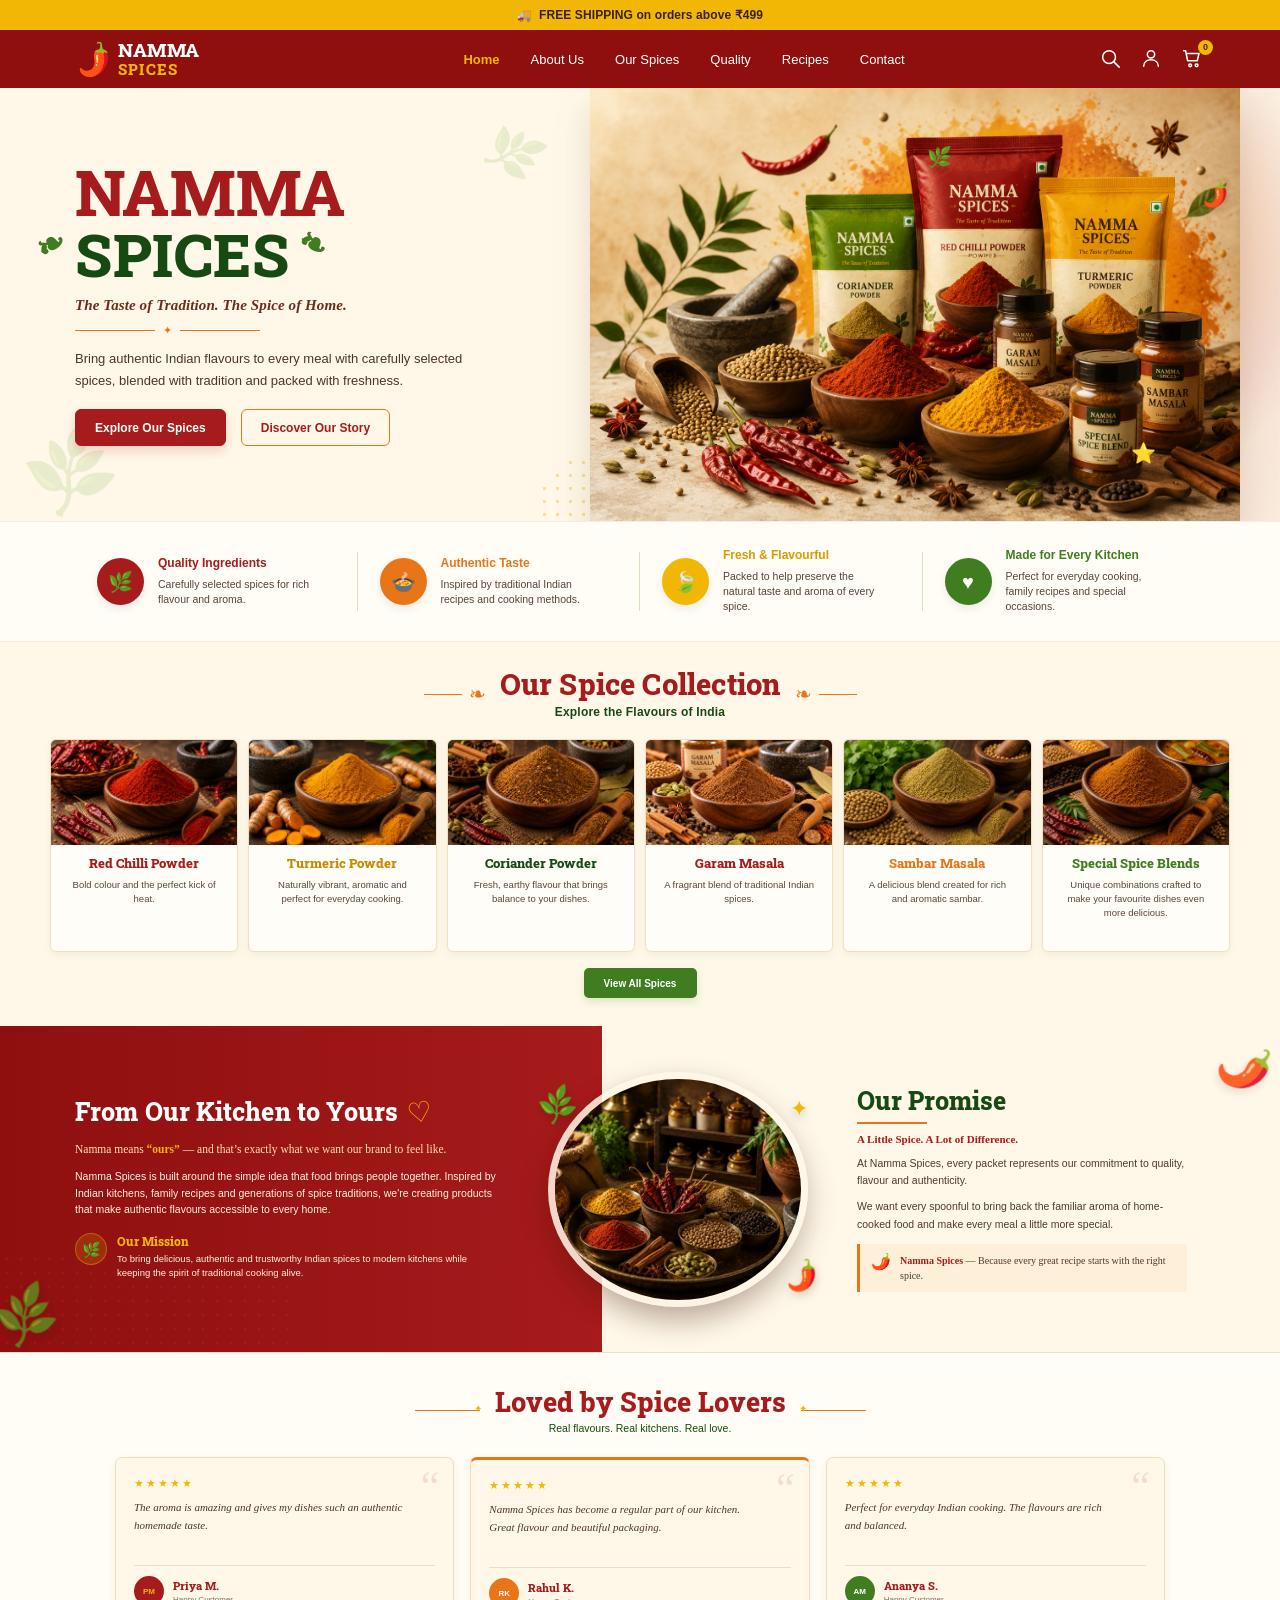
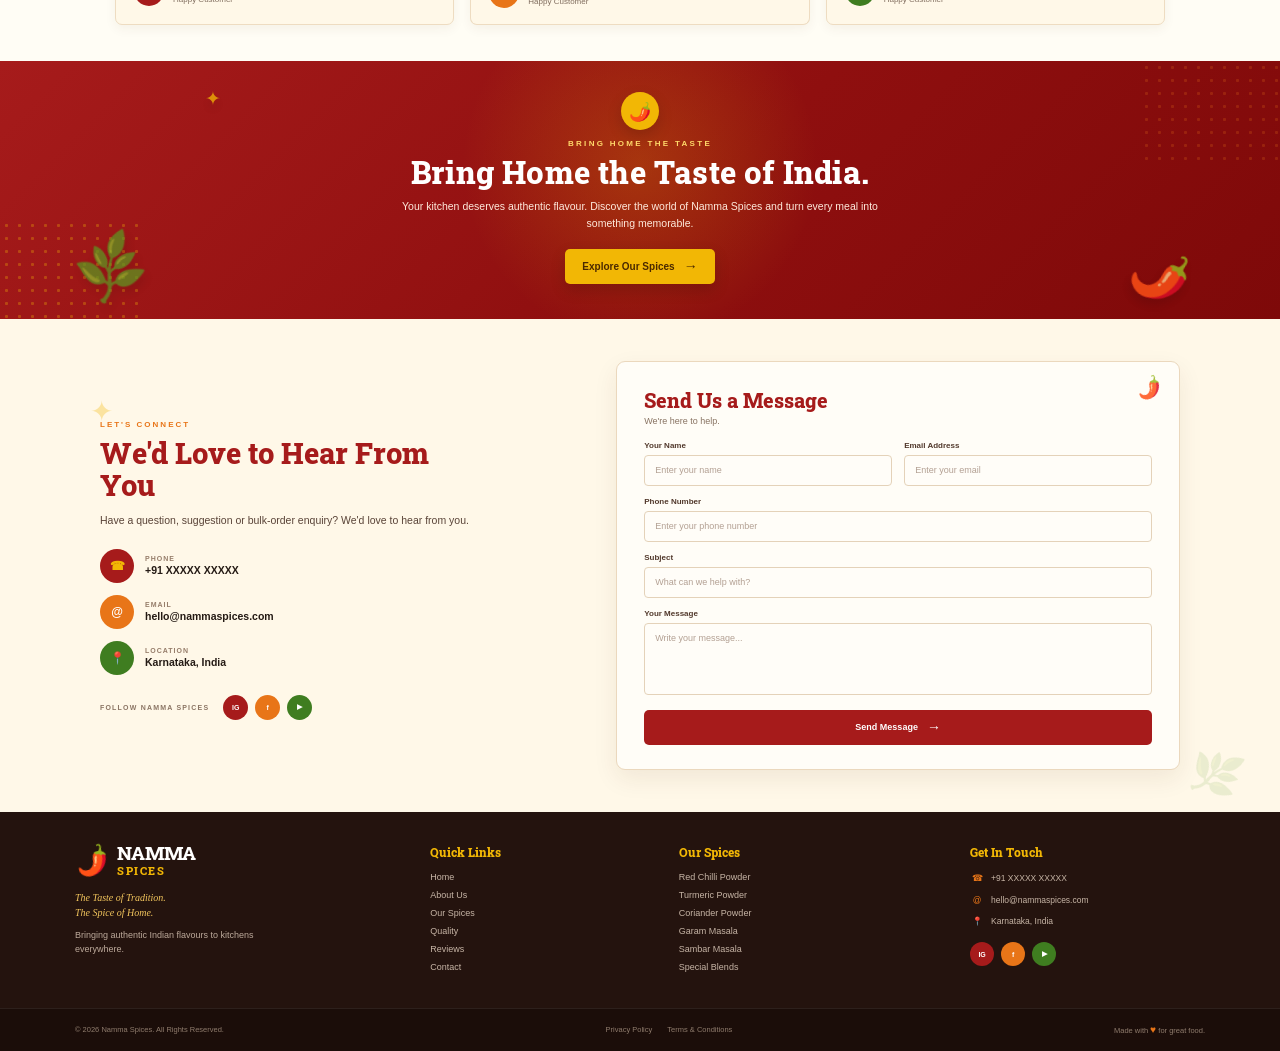
<file: index.html>
<!DOCTYPE html>
<html lang="en">
<head>
    <meta charset="UTF-8">
    <meta name="viewport" content="width=device-width, initial-scale=1.0">

    <title>Namma Spices | The Taste of Tradition</title>

    <link rel="stylesheet" href="style.css">

    <!-- Google Fonts -->
    <link rel="preconnect" href="https://fonts.googleapis.com">
    <link rel="preconnect" href="https://fonts.gstatic.com" crossorigin>

    <link href="https://fonts.googleapis.com/css2?family=Lora:wght@400;500;600;700&family=Roboto+Slab:wght@400;500;600;700;800&display=swap" rel="stylesheet">
</head>

<body>

    <!-- ==============================
         PART 1 : TOP ANNOUNCEMENT BAR
    =============================== -->

    <div class="announcement-bar">
        <span class="truck-icon">🚚</span>
        <span>FREE SHIPPING on orders above ₹499</span>
    </div>


    <!-- ==============================
         PART 1 : NAVIGATION
    =============================== -->

    <header class="navbar">

        <div class="nav-container">

            <!-- Logo -->
            <a href="#" class="brand-logo">

                <div class="logo-spice">🌶️</div>

                <div class="logo-text">
                    <span>NAMMA</span>
                    <span class="spices-word">SPICES</span>
                </div>

            </a>


            <!-- Navigation Links -->
            <nav class="navigation">

                <a href="#" class="active">Home</a>
                <a href="#about">About Us</a>
                <a href="#spices">Our Spices</a>
                <a href="#quality">Quality</a>
                <a href="#recipes">Recipes</a>
                <a href="#contact">Contact</a>

            </nav>


            <!-- Navigation Icons -->
            <div class="nav-icons">

                <button aria-label="Search" class="icon-button">
                    <svg viewBox="0 0 24 24">
                        <circle cx="11" cy="11" r="7"></circle>
                        <line x1="16.5" y1="16.5" x2="22" y2="22"></line>
                    </svg>
                </button>

                <button aria-label="Account" class="icon-button">
                    <svg viewBox="0 0 24 24">
                        <circle cx="12" cy="8" r="4"></circle>
                        <path d="M4 21c0-4.5 3.5-7 8-7s8 2.5 8 7"></path>
                    </svg>
                </button>

                <button aria-label="Cart" class="icon-button cart-button">

                    <svg viewBox="0 0 24 24">
                        <path d="M3 4h2l2.2 11h10.5l2-8H7"></path>
                        <circle cx="10" cy="20" r="1.5"></circle>
                        <circle cx="17" cy="20" r="1.5"></circle>
                    </svg>

                    <span class="cart-count">0</span>

                </button>

            </div>

        </div>

    </header>


    <!-- ==============================
         PART 1 : HERO SECTION
    =============================== -->

    <main>

        <section class="hero">

            <!-- Decorative background elements -->
            <div class="hero-spice-dots"></div>
            <div class="hero-leaf leaf-one">🌿</div>
            <div class="hero-leaf leaf-two">🌿</div>


            <!-- LEFT SIDE -->
            <div class="hero-content">

                <div class="hero-brand-title">

                    <h1>NAMMA</h1>

                    <div class="spices-title">
                        <span>SPICES</span>

                        <span class="title-leaf left-leaf">❧</span>
                        <span class="title-leaf right-leaf">❧</span>
                    </div>

                </div>


                <p class="hero-tagline">
                    The Taste of Tradition. The Spice of Home.
                </p>


                <div class="hero-divider">
                    <span></span>
                    <i>✦</i>
                    <span></span>
                </div>


                <p class="hero-description">
                    Bring authentic Indian flavours to every meal with
                    carefully selected spices, blended with tradition
                    and packed with freshness.
                </p>


                <div class="hero-buttons">

                    <a href="#spices" class="btn btn-primary">
                        Explore Our Spices
                    </a>

                    <a href="#about" class="btn btn-secondary">
                        Discover Our Story
                    </a>

                </div>

            </div>


            <!-- RIGHT SIDE : PRODUCT IMAGE -->
            <div class="hero-image-wrapper">

                <div class="orange-splash"></div>

                <div class="hero-image">

                    <img
                        src="hero-spices.jpg"
                        alt="Namma Spices collection"
                    >

                </div>

                <!-- Decorative spices -->
                <div class="floating-spice spice-one">🌶️</div>
                <div class="floating-spice spice-two">⭐</div>
                <div class="floating-spice spice-three">🌿</div>

            </div>

        </section>
<!-- =========================================
     PART 2 : FEATURES
========================================= -->

<section class="features-section" id="quality">

    <div class="features-container">

        <!-- Feature 1 -->
        <div class="feature-item">

            <div class="feature-icon red-icon">
                🌿
            </div>

            <div class="feature-content">
                <h3>Quality Ingredients</h3>

                <p>
                    Carefully selected spices
                    for rich flavour and aroma.
                </p>
            </div>

        </div>


        <!-- Feature 2 -->
        <div class="feature-item">

            <div class="feature-icon orange-icon">
                🍲
            </div>

            <div class="feature-content">
                <h3>Authentic Taste</h3>

                <p>
                    Inspired by traditional
                    Indian recipes and
                    cooking methods.
                </p>
            </div>

        </div>


        <!-- Feature 3 -->
        <div class="feature-item">

            <div class="feature-icon yellow-icon">
                🍃
            </div>

            <div class="feature-content">
                <h3>Fresh &amp; Flavourful</h3>

                <p>
                    Packed to help preserve
                    the natural taste and
                    aroma of every spice.
                </p>
            </div>

        </div>


        <!-- Feature 4 -->
        <div class="feature-item">

            <div class="feature-icon green-icon">
                ♥
            </div>

            <div class="feature-content">
                <h3>Made for Every Kitchen</h3>

                <p>
                    Perfect for everyday cooking,
                    family recipes and special
                    occasions.
                </p>
            </div>

        </div>

    </div>

</section>


<!-- =========================================
     PART 2 : SPICE COLLECTION
========================================= -->

<section class="spice-collection" id="spices">

    <div class="collection-container">

        <!-- Section Heading -->

        <div class="collection-heading">

            <div class="heading-decoration">
                <span></span>
                <i>❧</i>
            </div>

            <div>
                <h2>Our Spice Collection</h2>

                <p>
                    Explore the Flavours of India
                </p>
            </div>

            <div class="heading-decoration right-decoration">
                <i>❧</i>
                <span></span>
            </div>

        </div>


        <!-- Product Grid -->

        <div class="spice-grid">


            <!-- Product 1 -->

            <article class="spice-card">

                <div class="spice-image">

                    <img
                        src="assets/red-chilli.jpg"
                        alt="Red Chilli Powder"
                    >

                </div>

                <div class="spice-card-content">

                    <h3>Red Chilli Powder</h3>

                    <p>
                        Bold colour and the
                        perfect kick of heat.
                    </p>

                </div>

            </article>


            <!-- Product 2 -->

            <article class="spice-card">

                <div class="spice-image">

                    <img
                        src="assets/turmeric.jpg"
                        alt="Turmeric Powder"
                    >

                </div>

                <div class="spice-card-content">

                    <h3>Turmeric Powder</h3>

                    <p>
                        Naturally vibrant, aromatic
                        and perfect for everyday cooking.
                    </p>

                </div>

            </article>


            <!-- Product 3 -->

            <article class="spice-card">

                <div class="spice-image">

                    <img
                        src="assets/coriander.jpg"
                        alt="Coriander Powder"
                    >

                </div>

                <div class="spice-card-content">

                    <h3>Coriander Powder</h3>

                    <p>
                        Fresh, earthy flavour
                        that brings balance to your dishes.
                    </p>

                </div>

            </article>


            <!-- Product 4 -->

            <article class="spice-card">

                <div class="spice-image">

                    <img
                        src="assets/garam-masala.jpg"
                        alt="Garam Masala"
                    >

                </div>

                <div class="spice-card-content">

                    <h3>Garam Masala</h3>

                    <p>
                        A fragrant blend of
                        traditional Indian spices.
                    </p>

                </div>

            </article>


            <!-- Product 5 -->

            <article class="spice-card">

                <div class="spice-image">

                    <img
                        src="assets/sambar-masala.jpg"
                        alt="Sambar Masala"
                    >

                </div>

                <div class="spice-card-content">

                    <h3>Sambar Masala</h3>

                    <p>
                        A delicious blend created
                        for rich and aromatic sambar.
                    </p>

                </div>

            </article>


            <!-- Product 6 -->

            <article class="spice-card">

                <div class="spice-image">

                    <img
                        src="assets/special-blend.jpg"
                        alt="Special Spice Blends"
                    >

                </div>

                <div class="spice-card-content">

                    <h3>Special Spice Blends</h3>

                    <p>
                        Unique combinations crafted
                        to make your favourite dishes
                        even more delicious.
                    </p>

                </div>

            </article>

        </div>


        <!-- View All Button -->

        <div class="collection-button">

            <a href="#" class="view-spices-btn">
                View All Spices
            </a>

        </div>

    </div>

            </section>
        <!-- =========================================
     PART 3 : BRAND STORY + OUR PROMISE
========================================= -->

<section class="brand-story-section" id="about">

    <div class="brand-story-container">

        <!-- ==============================
             LEFT : OUR STORY
        =============================== -->

        <div class="story-content">

            <div class="story-heading">

                <span class="story-line"></span>

                <h2>From Our Kitchen to Yours</h2>

                <span class="story-heart">♡</span>

            </div>


            <p class="story-intro">

                Namma means <strong>“ours”</strong> —
                and that’s exactly what we want our
                brand to feel like.

            </p>


            <p class="story-description">

                Namma Spices is built around the simple
                idea that food brings people together.
                Inspired by Indian kitchens, family recipes
                and generations of spice traditions, we're
                creating products that make authentic
                flavours accessible to every home.

            </p>


            <!-- Mission -->

            <div class="mission-box">

                <div class="mission-icon">
                    🌿
                </div>

                <div class="mission-content">

                    <h3>Our Mission</h3>

                    <p>
                        To bring delicious, authentic and
                        trustworthy Indian spices to modern
                        kitchens while keeping the spirit of
                        traditional cooking alive.
                    </p>

                </div>

            </div>

        </div>


        <!-- ==============================
             CENTER : SPICE IMAGE
        =============================== -->

        <div class="story-image-wrapper">

            <div class="story-image-circle"></div>

            <img
                src="assets/story-spices.jpg"
                alt="Traditional Indian spices"
                class="story-image"
            >

            <div class="story-decoration chili-decoration">
                🌶️
            </div>

            <div class="story-decoration leaf-decoration">
                🌿
            </div>

            <div class="story-decoration spice-decoration">
                ✦
            </div>

        </div>


        <!-- ==============================
             RIGHT : OUR PROMISE
        =============================== -->

        <div class="promise-content">

            <div class="promise-heading">

                <h2>Our Promise</h2>

                <span></span>

            </div>


            <h3>
                A Little Spice. A Lot of Difference.
            </h3>


            <p>

                At Namma Spices, every packet represents
                our commitment to quality, flavour and
                authenticity.

            </p>


            <p>

                We want every spoonful to bring back the
                familiar aroma of home-cooked food and
                make every meal a little more special.

            </p>


            <div class="promise-highlight">

                <span class="promise-small-icon">
                    🌶️
                </span>

                <p>
                    <strong>Namma Spices</strong> —
                    Because every great recipe starts
                    with the right spice.
                </p>

            </div>

        </div>

    </div>


    <!-- Decorative corner spices -->

    <div class="story-corner-spices story-corner-left">
        🌿
    </div>

    <div class="story-corner-spices story-corner-right">
        🌶️
    </div>

                </section>
        
         


        



        <!-- =========================================
     PART 4 : CUSTOMER REVIEWS
========================================= -->

<section class="reviews-section" id="reviews">

    <div class="reviews-container">

        <!-- Section Heading -->

        <div class="reviews-heading">

            <span class="review-line"></span>

            <div>
                <h2>Loved by Spice Lovers</h2>

                <p>
                    Real flavours. Real kitchens. Real love.
                </p>
            </div>

            <span class="review-line"></span>

        </div>


        <!-- Reviews -->

        <div class="reviews-grid">

            <!-- Review 1 -->

            <article class="review-card">

                <div class="quote-mark">“</div>

                <div class="stars">
                    ★★★★★
                </div>

                <p class="review-text">
                    The aroma is amazing and gives my
                    dishes such an authentic homemade taste.
                </p>

                <div class="review-person">

                    <div class="person-avatar">
                        PM
                    </div>

                    <div>
                        <h3>Priya M.</h3>
                        <span>Happy Customer</span>
                    </div>

                </div>

            </article>


            <!-- Review 2 -->

            <article class="review-card featured-review">

                <div class="quote-mark">“</div>

                <div class="stars">
                    ★★★★★
                </div>

                <p class="review-text">
                    Namma Spices has become a regular part
                    of our kitchen. Great flavour and beautiful
                    packaging.
                </p>

                <div class="review-person">

                    <div class="person-avatar">
                        RK
                    </div>

                    <div>
                        <h3>Rahul K.</h3>
                        <span>Happy Customer</span>
                    </div>

                </div>

            </article>


            <!-- Review 3 -->

            <article class="review-card">

                <div class="quote-mark">“</div>

                <div class="stars">
                    ★★★★★
                </div>

                <p class="review-text">
                    Perfect for everyday Indian cooking.
                    The flavours are rich and balanced.
                </p>

                <div class="review-person">

                    <div class="person-avatar">
                        AM
                    </div>

                    <div>
                        <h3>Ananya S.</h3>
                        <span>Happy Customer</span>
                    </div>

                </div>

            </article>

        </div>

    </div>

</section>


<!-- =========================================
     PART 4 : FINAL CALL TO ACTION
========================================= -->

<section class="final-cta">

    <!-- Decorative elements -->

    <div class="cta-decoration cta-leaf-left">
        🌿
    </div>

    <div class="cta-decoration cta-chilli-right">
        🌶️
    </div>

    <div class="cta-decoration cta-spice-top">
        ✦
    </div>


    <div class="cta-container">

        <div class="cta-icon">
            🌶️
        </div>


        <p class="cta-small-title">
            BRING HOME THE TASTE
        </p>


        <h2>
            Bring Home the Taste of India.
        </h2>


        <p class="cta-description">

            Your kitchen deserves authentic flavour.
            Discover the world of Namma Spices and turn
            every meal into something memorable.

        </p>


        <a href="#spices" class="cta-button">
            Explore Our Spices
            <span>→</span>
        </a>

    </div>

    </section>
        <!-- =========================================
     PART 5 : CONTACT SECTION
========================================= -->

<section class="contact-section" id="contact">

    <div class="contact-container">

        <!-- =================================
             CONTACT INTRO
        ================================== -->

        <div class="contact-intro">

            <span class="contact-kicker">
                LET'S CONNECT
            </span>

            <h2>
                We'd Love to Hear From You
            </h2>

            <p>
                Have a question, suggestion or bulk-order
                enquiry? We'd love to hear from you.
            </p>


            <!-- Contact Details -->

            <div class="contact-details">

                <div class="contact-detail">

                    <div class="contact-icon">
                        ☎
                    </div>

                    <div>
                        <span>PHONE</span>
                        <strong>+91 XXXXX XXXXX</strong>
                    </div>

                </div>


                <div class="contact-detail">

                    <div class="contact-icon">
                        @
                    </div>

                    <div>
                        <span>EMAIL</span>
                        <strong>hello@nammaspices.com</strong>
                    </div>

                </div>


                <div class="contact-detail">

                    <div class="contact-icon">
                        📍
                    </div>

                    <div>
                        <span>LOCATION</span>
                        <strong>Karnataka, India</strong>
                    </div>

                </div>

            </div>


            <!-- Social -->

            <div class="contact-social">

                <span>FOLLOW NAMMA SPICES</span>

                <div class="social-icons">

                    <a href="#" aria-label="Instagram">
                        IG
                    </a>

                    <a href="#" aria-label="Facebook">
                        f
                    </a>

                    <a href="#" aria-label="YouTube">
                        ▶
                    </a>

                </div>

            </div>

        </div>


        <!-- =================================
             CONTACT FORM UI
        ================================== -->

        <div class="contact-form-wrapper">

            <div class="form-top-decoration">
                🌶️
            </div>

            <h3>
                Send Us a Message
            </h3>

            <p class="form-subtitle">
                We're here to help.
            </p>


            <form class="contact-form">

                <div class="form-row">

                    <div class="form-group">

                        <label for="name">
                            Your Name
                        </label>

                        <input
                            type="text"
                            id="name"
                            placeholder="Enter your name"
                        >

                    </div>


                    <div class="form-group">

                        <label for="email">
                            Email Address
                        </label>

                        <input
                            type="email"
                            id="email"
                            placeholder="Enter your email"
                        >

                    </div>

                </div>


                <div class="form-group">

                    <label for="phone">
                        Phone Number
                    </label>

                    <input
                        type="tel"
                        id="phone"
                        placeholder="Enter your phone number"
                    >

                </div>


                <div class="form-group">

                    <label for="subject">
                        Subject
                    </label>

                    <input
                        type="text"
                        id="subject"
                        placeholder="What can we help with?"
                    >

                </div>


                <div class="form-group">

                    <label for="message">
                        Your Message
                    </label>

                    <textarea
                        id="message"
                        rows="4"
                        placeholder="Write your message..."
                    ></textarea>

                </div>


                <button
                    type="button"
                    class="send-message-btn"
                >
                    Send Message
                    <span>→</span>
                </button>

            </form>

        </div>

    </div>

</section>


<!-- =========================================
     PART 5 : FOOTER
========================================= -->

<footer class="site-footer">

    <div class="footer-container">


        <!-- =================================
             BRAND COLUMN
        ================================== -->

        <div class="footer-brand">

            <a href="#" class="footer-logo">

                <span class="footer-chilli">
                    🌶️
                </span>

                <span>
                    NAMMA
                    <small>SPICES</small>
                </span>

            </a>


            <p class="footer-tagline">
                The Taste of Tradition.<br>
                The Spice of Home.
            </p>


            <p class="footer-description">
                Bringing authentic Indian flavours
                to kitchens everywhere.
            </p>

        </div>


        <!-- =================================
             QUICK LINKS
        ================================== -->

        <div class="footer-column">

            <h3>Quick Links</h3>

            <a href="#">Home</a>
            <a href="#about">About Us</a>
            <a href="#spices">Our Spices</a>
            <a href="#quality">Quality</a>
            <a href="#reviews">Reviews</a>
            <a href="#contact">Contact</a>

        </div>


        <!-- =================================
             SPICES
        ================================== -->

        <div class="footer-column">

            <h3>Our Spices</h3>

            <a href="#spices">
                Red Chilli Powder
            </a>

            <a href="#spices">
                Turmeric Powder
            </a>

            <a href="#spices">
                Coriander Powder
            </a>

            <a href="#spices">
                Garam Masala
            </a>

            <a href="#spices">
                Sambar Masala
            </a>

            <a href="#spices">
                Special Blends
            </a>

        </div>


        <!-- =================================
             CONTACT
        ================================== -->

        <div class="footer-column footer-contact">

            <h3>Get In Touch</h3>

            <p>
                <span>☎</span>
                +91 XXXXX XXXXX
            </p>

            <p>
                <span>@</span>
                hello@nammaspices.com
            </p>

            <p>
                <span>📍</span>
                Karnataka, India
            </p>


            <div class="footer-social">

                <a href="#" aria-label="Instagram">
                    IG
                </a>

                <a href="#" aria-label="Facebook">
                    f
                </a>

                <a href="#" aria-label="YouTube">
                    ▶
                </a>

            </div>

        </div>

    </div>


    <!-- =================================
         FOOTER BOTTOM
    ================================== -->

    <div class="footer-bottom">

        <div class="footer-bottom-container">

            <p>
                © 2026 Namma Spices.
                All Rights Reserved.
            </p>

            <div class="footer-bottom-links">

                <a href="#">
                    Privacy Policy
                </a>

                <a href="#">
                    Terms &amp; Conditions
                </a>

            </div>

            <p class="made-with">
                Made with
                <span>♥</span>
                for great food.
            </p>

        </div>

    </div>

                                     </footer>
    </main>

</body>
      </html>
</file>
<file: style.css>
/* =========================================
   NAMMA SPICES
   PART 1 : HEADER + HERO
========================================= */


/* =========================================
   GLOBAL VARIABLES
========================================= */

:root {

    --deep-red: #A61B1B;
    --bright-red: #8F0F0F;

    --orange: #E87518;
    --turmeric: #F2B705;

    --leaf-green: #3F7D20;
    --dark-green: #174A13;

    --cream: #FFF8E8;
    --cream-dark: #F8EBD2;

    --dark-text: #241A14;

    --white: #FFFFFF;

    --serif: "Roboto Slab", Georgia, serif;
    --body-font: "Lora", Georgia, serif;
}


/* =========================================
   RESET
========================================= */

* {
    margin: 0;
    padding: 0;
    box-sizing: border-box;
}

html {
    scroll-behavior: smooth;
}

body {
    font-family: var(--body-font);
    background: var(--cream);
    color: var(--dark-text);
    overflow-x: hidden;
}

a {
    text-decoration: none;
    color: inherit;
}

button {
    font-family: inherit;
}


/* =========================================
   ANNOUNCEMENT BAR
========================================= */

.announcement-bar {

    width: 100%;

    height: 30px;

    display: flex;
    align-items: center;
    justify-content: center;

    gap: 7px;

    background: var(--turmeric);

    color: #3A2100;

    font-family: Arial, sans-serif;

    font-size: 12px;

    font-weight: 600;

    letter-spacing: 0.1px;
}

.truck-icon {
    font-size: 12px;
}


/* =========================================
   NAVIGATION
========================================= */

.navbar {

    width: 100%;

    height: 58px;

    background: var(--bright-red);

    color: var(--white);

    position: relative;

    z-index: 100;
}


.nav-container {

    max-width: 1180px;

    height: 100%;

    margin: auto;

    padding: 0 25px;

    display: flex;

    align-items: center;

    justify-content: space-between;
}


/* =========================================
   LOGO
========================================= */

.brand-logo {

    display: flex;

    align-items: center;

    gap: 7px;

    min-width: 170px;
}


.logo-spice {

    font-size: 29px;

    line-height: 1;

    transform: rotate(-18deg);
}


.logo-text {

    display: flex;

    flex-direction: column;

    line-height: 0.88;

    font-family: var(--serif);

    font-weight: 800;

    letter-spacing: 0.5px;
}


.logo-text span:first-child {

    font-size: 19px;

    color: var(--white);
}


.logo-text .spices-word {

    font-size: 15px;

    color: var(--turmeric);

    margin-top: 4px;

    letter-spacing: 1.2px;
}


/* =========================================
   NAVIGATION LINKS
========================================= */

.navigation {

    display: flex;

    align-items: center;

    gap: 31px;

    margin-left: 25px;
}


.navigation a {

    font-family: Arial, sans-serif;

    font-size: 13px;

    font-weight: 500;

    color: var(--white);

    transition: 0.25s ease;
}


.navigation a:hover {

    color: var(--turmeric);
}


.navigation a.active {

    color: var(--turmeric);

    font-weight: 600;
}


/* =========================================
   NAVIGATION ICONS
========================================= */

.nav-icons {

    display: flex;

    align-items: center;

    gap: 16px;
}


.icon-button {

    width: 25px;
    height: 25px;

    border: none;

    background: transparent;

    color: white;

    position: relative;

    cursor: pointer;

    padding: 0;
}


.icon-button svg {

    width: 22px;
    height: 22px;

    fill: none;

    stroke: currentColor;

    stroke-width: 1.7;

    stroke-linecap: round;

    stroke-linejoin: round;
}


.cart-count {

    position: absolute;

    top: -7px;

    right: -8px;

    width: 15px;
    height: 15px;

    border-radius: 50%;

    background: var(--turmeric);

    color: #4A2A00;

    display: flex;

    align-items: center;
    justify-content: center;

    font-family: Arial, sans-serif;

    font-size: 9px;

    font-weight: bold;
}


/* =========================================
   HERO
========================================= */

.hero {

    min-height: 355px;

    position: relative;

    display: grid;

    grid-template-columns: 43% 57%;

    overflow: hidden;

    background:

        radial-gradient(
            circle at 72% 35%,
            rgba(232, 117, 24, 0.17),
            transparent 31%
        ),

        radial-gradient(
            circle at 88% 75%,
            rgba(166, 27, 27, 0.13),
            transparent 28%
        ),

        var(--cream);
}


/* =========================================
   HERO CONTENT
========================================= */

.hero-content {

    position: relative;

    z-index: 5;

    padding:

        38px

        15px

        38px

        max(30px, calc((100vw - 1180px) / 2 + 25px));

    display: flex;

    flex-direction: column;

    justify-content: center;

    align-items: flex-start;
}


/* =========================================
   HERO BRAND TITLE
========================================= */

.hero-brand-title {

    position: relative;
}


.hero-brand-title h1 {

    font-family: var(--serif);

    font-size: clamp(43px, 5vw, 64px);

    line-height: 0.88;

    letter-spacing: 1px;

    color: var(--deep-red);

    font-weight: 800;
}


.spices-title {

    position: relative;

    display: inline-block;

    margin-top: 5px;

    font-family: var(--serif);

    font-size: clamp(41px, 4.7vw, 61px);

    line-height: 1;

    color: var(--dark-green);

    font-weight: 800;

    letter-spacing: 0.5px;
}


.title-leaf {

    position: absolute;

    color: var(--leaf-green);

    font-family: Georgia, serif;

    font-size: 34px;
}


.left-leaf {

    left: -38px;

    top: 4px;

    transform: rotate(-30deg);
}


.right-leaf {

    right: -38px;

    top: 4px;

    transform: rotate(30deg);
}


/* =========================================
   TAGLINE
========================================= */

.hero-tagline {

    margin-top: 13px;

    font-family: Georgia, serif;

    font-size: 15px;

    font-style: italic;

    font-weight: 700;

    color: #6D2C1B;

    letter-spacing: 0.1px;
}


/* =========================================
   HERO DIVIDER
========================================= */

.hero-divider {

    display: flex;

    align-items: center;

    gap: 8px;

    width: 185px;

    margin: 9px 0 11px;
}


.hero-divider span {

    height: 1px;

    flex: 1;

    background: var(--orange);
}


.hero-divider i {

    font-size: 11px;

    color: var(--orange);

    font-style: normal;
}


/* =========================================
   HERO DESCRIPTION
========================================= */

.hero-description {

    max-width: 390px;

    font-family: Arial, sans-serif;

    font-size: 13px;

    line-height: 1.65;

    color: #4C3629;
}


/* =========================================
   HERO BUTTONS
========================================= */

.hero-buttons {

    display: flex;

    align-items: center;

    gap: 15px;

    margin-top: 18px;
}


.btn {

    min-height: 37px;

    padding: 0 19px;

    display: inline-flex;

    align-items: center;

    justify-content: center;

    border-radius: 6px;

    font-family: Arial, sans-serif;

    font-size: 12px;

    font-weight: 700;

    transition: 0.25s ease;
}


.btn-primary {

    color: white;

    background: var(--deep-red);

    border: 1px solid var(--deep-red);

    box-shadow: 0 5px 12px rgba(166, 27, 27, 0.18);
}


.btn-primary:hover {

    background: var(--bright-red);

    transform: translateY(-2px);
}


.btn-secondary {

    color: var(--deep-red);

    background: transparent;

    border: 1px solid var(--orange);
}


.btn-secondary:hover {

    background: var(--orange);

    color: white;

    transform: translateY(-2px);
}


/* =========================================
   HERO IMAGE
========================================= */

.hero-image-wrapper {

    position: relative;

    min-height: 355px;

    display: flex;

    align-items: center;

    justify-content: center;

    overflow: hidden;
}


.hero-image-wrapper::before {

    content: "";

    position: absolute;

    width: 500px;

    height: 500px;

    right: -80px;

    top: -100px;

    border-radius: 50%;

    background:

        radial-gradient(
            circle,
            rgba(232, 117, 24, 0.42),
            rgba(166, 27, 27, 0.08) 55%,
            transparent 70%
        );
}


.hero-image {

    position: relative;

    z-index: 3;

    width: min(650px, 100%);

    height: 100%;

    display: flex;

    align-items: center;

    justify-content: center;
}


.hero-image img {

    width: 100%;

    height: 100%;

    object-fit: contain;

    object-position: center;

    display: block;

    filter: drop-shadow(
        0 20px 18px rgba(78, 28, 8, 0.14)
    );
}


/* =========================================
   ORANGE SPLASH
========================================= */

.orange-splash {

    position: absolute;

    width: 340px;

    height: 240px;

    right: 4%;

    top: 50%;

    transform: translateY(-50%);

    background:

        radial-gradient(
            ellipse,
            rgba(232, 117, 24, 0.3),
            transparent 68%
        );

    z-index: 1;
}


/* =========================================
   FLOATING DECORATIONS
========================================= */

.floating-spice {

    position: absolute;

    z-index: 5;

    font-size: 23px;

    filter: drop-shadow(
        0 5px 5px rgba(0,0,0,0.12)
    );
}


.spice-one {

    right: 7%;

    top: 21%;

    transform: rotate(-20deg);
}


.spice-two {

    right: 17%;

    bottom: 13%;

    font-size: 20px;

    color: var(--turmeric);
}


.spice-three {

    right: 45%;

    top: 13%;

    font-size: 20px;
}


/* =========================================
   HERO BACKGROUND DECORATION
========================================= */

.hero-spice-dots {

    position: absolute;

    width: 100px;

    height: 100px;

    left: 42%;

    bottom: -35px;

    border-radius: 50%;

    background:

        radial-gradient(
            circle,
            var(--turmeric) 1.5px,
            transparent 2px
        );

    background-size: 13px 13px;

    opacity: 0.35;

    z-index: 1;
}


.hero-leaf {

    position: absolute;

    opacity: 0.13;

    font-size: 70px;

    z-index: 1;
}


.leaf-one {

    left: 2%;

    bottom: 2%;

    transform: rotate(-25deg);
}


.leaf-two {

    left: 38%;

    top: 8%;

    transform: rotate(35deg);

    font-size: 45px;
}


/* =========================================
   RESPONSIVE — TABLET
========================================= */

@media (max-width: 900px) {

    .navigation {

        gap: 15px;
    }

    .navigation a {

        font-size: 11px;
    }

    .brand-logo {

        min-width: auto;
    }

    .nav-icons {

        gap: 8px;
    }

    .hero {

        grid-template-columns: 46% 54%;
    }

    .hero-content {

        padding-left: 30px;
    }

    .hero-description {

        max-width: 330px;
    }
}


/* =========================================
   RESPONSIVE — MOBILE
========================================= */

@media (max-width: 700px) {

    .announcement-bar {

        height: 28px;

        font-size: 10px;
    }


    .navbar {

        height: auto;

        min-height: 64px;
    }


    .nav-container {

        padding: 12px 18px;

        flex-wrap: wrap;

        gap: 12px;
    }


    .brand-logo {

        flex: 1;
    }


    .navigation {

        order: 3;

        width: 100%;

        margin: 0;

        overflow-x: auto;

        padding: 3px 0 7px;

        gap: 22px;

        scrollbar-width: none;
    }


    .navigation::-webkit-scrollbar {

        display: none;
    }


    .navigation a {

        white-space: nowrap;

        font-size: 11px;
    }


    .hero {

        display: flex;

        flex-direction: column;

        min-height: auto;
    }


    .hero-content {

        padding: 48px 24px 25px;

        align-items: center;

        text-align: center;
    }


    .hero-brand-title {

        margin-top: 5px;
    }


    .hero-brand-title h1 {

        font-size: 48px;
    }


    .spices-title {

        font-size: 46px;
    }


    .hero-tagline {

        font-size: 14px;
    }


    .hero-description {

        max-width: 400px;

        font-size: 12px;
    }


    .hero-buttons {

        justify-content: center;

        flex-wrap: wrap;
    }


    .hero-image-wrapper {

        min-height: 300px;

        width: 100%;
    }


    .hero-image {

        width: 100%;

        height: 300px;
    }


    .orange-splash {

        right: 50%;

        transform: translate(50%, -50%);
    }


    .hero-leaf {

        display: none;
    }
}


/* =========================================
   SMALL MOBILE
========================================= */

@media (max-width: 400px) {

    .hero-brand-title h1 {

        font-size: 42px;
    }

    .spices-title {

        font-size: 40px;
    }

    .hero-buttons {

        flex-direction: column;

        width: 100%;
    }

    .btn {

        width: 100%;

        max-width: 240px;
    }
      }
/* =========================================
   PART 2 : FEATURES SECTION
========================================= */

.features-section {

    width: 100%;

    background: #FFFDF5;

    border-top: 1px solid rgba(166, 27, 27, 0.08);

    border-bottom: 1px solid rgba(166, 27, 27, 0.08);
}


.features-container {

    max-width: 1180px;

    min-height: 105px;

    margin: auto;

    padding: 18px 25px;

    display: grid;

    grid-template-columns:
        repeat(4, 1fr);
}


.feature-item {

    display: flex;

    align-items: center;

    gap: 14px;

    padding: 8px 22px;

    position: relative;
}


/* Vertical separators */

.feature-item:not(:last-child)::after {

    content: "";

    position: absolute;

    right: 0;

    top: 12px;

    height: calc(100% - 24px);

    width: 1px;

    background: #E9D8BD;
}


/* =========================================
   FEATURE ICONS
========================================= */

.feature-icon {

    width: 47px;

    height: 47px;

    min-width: 47px;

    border-radius: 50%;

    display: flex;

    align-items: center;

    justify-content: center;

    font-size: 20px;

    color: white;

    box-shadow:
        0 4px 10px rgba(0, 0, 0, 0.08);
}


.red-icon {

    background: var(--deep-red);
}


.orange-icon {

    background: var(--orange);
}


.yellow-icon {

    background: var(--turmeric);

    color: #704500;
}


.green-icon {

    background: var(--leaf-green);
}


/* =========================================
   FEATURE TEXT
========================================= */

.feature-content {

    min-width: 0;
}


.feature-content h3 {

    font-family: Arial, sans-serif;

    font-size: 12px;

    line-height: 1.3;

    color: var(--deep-red);

    margin-bottom: 5px;

    font-weight: 700;
}


.feature-item:nth-child(2) h3 {

    color: var(--orange);
}


.feature-item:nth-child(3) h3 {

    color: #D99A00;
}


.feature-item:nth-child(4) h3 {

    color: var(--leaf-green);
}


.feature-content p {

    font-family: Arial, sans-serif;

    font-size: 10.5px;

    line-height: 1.45;

    color: #594337;

    max-width: 165px;
}


/* =========================================
   SPICE COLLECTION
========================================= */

.spice-collection {

    width: 100%;

    background: var(--cream);

    padding: 27px 25px 28px;
}


.collection-container {

    max-width: 1180px;

    margin: auto;
}


/* =========================================
   COLLECTION HEADING
========================================= */

.collection-heading {

    display: flex;

    align-items: center;

    justify-content: center;

    gap: 14px;

    text-align: center;

    margin-bottom: 20px;
}


.collection-heading h2 {

    font-family: var(--serif);

    color: var(--deep-red);

    font-size: 29px;

    line-height: 1.1;

    font-weight: 800;

    letter-spacing: 0.2px;
}


.collection-heading p {

    margin-top: 5px;

    font-family: Arial, sans-serif;

    font-size: 12px;

    color: var(--dark-green);

    font-weight: 600;

    letter-spacing: 0.2px;
}


/* =========================================
   HEADING DECORATION
========================================= */

.heading-decoration {

    display: flex;

    align-items: center;

    gap: 7px;

    width: 62px;
}


.heading-decoration span {

    width: 38px;

    height: 1px;

    background: var(--orange);
}


.heading-decoration i {

    font-family: Georgia, serif;

    color: var(--orange);

    font-size: 20px;

    font-style: normal;

    line-height: 1;
}


.right-decoration {

    justify-content: flex-end;
}


/* =========================================
   SPICE GRID
========================================= */

.spice-grid {

    display: grid;

    grid-template-columns:
        repeat(6, 1fr);

    gap: 10px;
}


/* =========================================
   SPICE CARD
========================================= */

.spice-card {

    background: #FFFDF7;

    border-radius: 6px;

    overflow: hidden;

    border: 1px solid #F0DFC5;

    box-shadow:
        0 3px 8px rgba(83, 43, 15, 0.06);

    transition:
        transform 0.25s ease,
        box-shadow 0.25s ease;
}


.spice-card:hover {

    transform: translateY(-5px);

    box-shadow:
        0 9px 20px rgba(83, 43, 15, 0.12);
}


/* =========================================
   PRODUCT IMAGE
========================================= */

.spice-image {

    width: 100%;

    height: 105px;

    overflow: hidden;

    background: #E8D5B6;
}


.spice-image img {

    width: 100%;

    height: 100%;

    object-fit: cover;

    display: block;

    transition: transform 0.4s ease;
}


.spice-card:hover .spice-image img {

    transform: scale(1.06);
}


/* =========================================
   PRODUCT CONTENT
========================================= */

.spice-card-content {

    min-height: 106px;

    padding: 10px 8px 11px;

    text-align: center;

    display: flex;

    flex-direction: column;

    align-items: center;
}


.spice-card-content h3 {

    font-family: var(--serif);

    color: var(--deep-red);

    font-size: 13px;

    line-height: 1.25;

    font-weight: 800;

    margin-bottom: 6px;
}


/* Different product heading colors */

.spice-card:nth-child(2) h3 {

    color: #C78A00;
}


.spice-card:nth-child(3) h3 {

    color: var(--dark-green);
}


.spice-card:nth-child(4) h3 {

    color: var(--deep-red);
}


.spice-card:nth-child(5) h3 {

    color: var(--orange);
}


.spice-card:nth-child(6) h3 {

    color: var(--leaf-green);
}


.spice-card-content p {

    font-family: Arial, sans-serif;

    color: #5B4638;

    font-size: 9.5px;

    line-height: 1.5;

    max-width: 150px;
}


/* =========================================
   VIEW ALL SPICES BUTTON
========================================= */

.collection-button {

    display: flex;

    justify-content: center;

    margin-top: 16px;
}


.view-spices-btn {

    display: inline-flex;

    align-items: center;

    justify-content: center;

    min-width: 113px;

    height: 30px;

    padding: 0 17px;

    border-radius: 5px;

    background: var(--leaf-green);

    color: white;

    font-family: Arial, sans-serif;

    font-size: 10px;

    font-weight: 700;

    transition: 0.25s ease;

    box-shadow:
        0 4px 9px rgba(63, 125, 32, 0.16);
}


.view-spices-btn:hover {

    background: var(--dark-green);

    transform: translateY(-2px);
}


/* =========================================
   PART 2 : TABLET
========================================= */

@media (max-width: 950px) {

    .features-container {

        grid-template-columns:
            repeat(2, 1fr);

        padding-top: 15px;

        padding-bottom: 15px;
    }


    .feature-item {

        padding: 12px 18px;
    }


    .feature-item:nth-child(2)::after {

        display: none;
    }


    .feature-item:nth-child(1)::after,
    .feature-item:nth-child(3)::after {

        display: block;
    }


    .spice-grid {

        grid-template-columns:
            repeat(3, 1fr);

        gap: 14px;
    }


    .spice-image {

        height: 150px;
    }
}


/* =========================================
   PART 2 : MOBILE
========================================= */

@media (max-width: 650px) {

    .features-container {

        grid-template-columns:
            repeat(2, 1fr);

        padding: 12px 10px;
    }


    .feature-item {

        gap: 9px;

        padding: 12px 9px;
    }


    .feature-item::after {

        display: none !important;
    }


    .feature-icon {

        width: 38px;

        height: 38px;

        min-width: 38px;

        font-size: 16px;
    }


    .feature-content h3 {

        font-size: 10px;
    }


    .feature-content p {

        font-size: 8.5px;

        line-height: 1.4;
    }


    .spice-collection {

        padding: 27px 14px 25px;
    }


    .collection-heading {

        gap: 5px;
    }


    .collection-heading h2 {

        font-size: 24px;
    }


    .collection-heading p {

        font-size: 10px;
    }


    .heading-decoration {

        width: 35px;
    }


    .heading-decoration span {

        width: 18px;
    }


    .heading-decoration i {

        font-size: 14px;
    }


    .spice-grid {

        grid-template-columns:
            repeat(2, 1fr);

        gap: 11px;
    }


    .spice-image {

        height: 135px;
    }


    .spice-card-content {

        min-height: 105px;

        padding: 9px 7px;
    }


    .spice-card-content h3 {

        font-size: 12px;
    }


    .spice-card-content p {

        font-size: 9px;
    }
}


/* =========================================
   PART 2 : VERY SMALL MOBILE
========================================= */

@media (max-width: 380px) {

    .features-container {

        grid-template-columns: 1fr;
    }


    .feature-item {

        justify-content: center;

        text-align: left;
    }


    .spice-grid {

        grid-template-columns: 1fr;
    }


    .spice-image {

        height: 180px;
    }
       }
/* =========================================
   PART 3 : BRAND STORY SECTION
========================================= */

.brand-story-section {

    position: relative;

    width: 100%;

    min-height: 300px;

    overflow: hidden;

    background:

        linear-gradient(
            90deg,
            var(--bright-red) 0%,
            var(--deep-red) 47%,
            var(--cream) 47%,
            var(--cream) 100%
        );

    color: var(--white);
}


/* =========================================
   MAIN CONTAINER
========================================= */

.brand-story-container {

    position: relative;

    z-index: 3;

    max-width: 1180px;

    min-height: 300px;

    margin: auto;

    padding: 38px 25px;

    display: grid;

    grid-template-columns:
        1.15fr
        0.75fr
        0.95fr;

    align-items: center;

    column-gap: 25px;
}


/* =========================================
   LEFT STORY CONTENT
========================================= */

.story-content {

    padding-right: 12px;
}


/* =========================================
   STORY HEADING
========================================= */

.story-heading {

    display: flex;

    align-items: center;

    gap: 8px;

    margin-bottom: 14px;
}


.story-heading h2 {

    font-family: var(--serif);

    font-size: 25px;

    line-height: 1.15;

    font-weight: 800;

    color: var(--white);

    letter-spacing: 0.1px;
}


.story-line {

    display: none;
}


.story-heart {

    color: var(--turmeric);

    font-family: Georgia, serif;

    font-size: 28px;

    line-height: 1;

    transform: rotate(-10deg);
}


/* =========================================
   STORY TEXT
========================================= */

.story-intro {

    font-family: Georgia, serif;

    font-size: 11.5px;

    line-height: 1.55;

    color: #FFE3B0;

    margin-bottom: 9px;

    max-width: 420px;
}


.story-intro strong {

    color: var(--turmeric);

    font-weight: 700;
}


.story-description {

    max-width: 430px;

    font-family: Arial, sans-serif;

    font-size: 10.5px;

    line-height: 1.6;

    color: #FFF2DE;
}


/* =========================================
   MISSION BOX
========================================= */

.mission-box {

    display: flex;

    align-items: flex-start;

    gap: 10px;

    margin-top: 15px;

    max-width: 440px;
}


.mission-icon {

    width: 32px;

    height: 32px;

    min-width: 32px;

    border-radius: 50%;

    background: rgba(242, 183, 5, 0.16);

    border: 1px solid rgba(242, 183, 5, 0.4);

    display: flex;

    align-items: center;

    justify-content: center;

    font-size: 15px;
}


.mission-content h3 {

    font-family: var(--serif);

    color: var(--turmeric);

    font-size: 12px;

    margin-bottom: 3px;

    font-weight: 800;
}


.mission-content p {

    font-family: Arial, sans-serif;

    color: #FFF1DB;

    font-size: 9.5px;

    line-height: 1.5;
}


/* =========================================
   CENTER IMAGE
========================================= */

.story-image-wrapper {

    position: relative;

    width: 100%;

    height: 250px;

    display: flex;

    align-items: center;

    justify-content: center;

    overflow: visible;
}


/* Soft circular background */

.story-image-circle {

    position: absolute;

    width: 225px;

    height: 225px;

    border-radius: 50%;

    background:

        radial-gradient(
            circle,
            rgba(255, 244, 216, 0.95),
            rgba(232, 117, 24, 0.12)
        );

    box-shadow:
        0 15px 30px rgba(72, 21, 5, 0.16);
}


/* Actual image */

.story-image {

    position: relative;

    z-index: 2;

    width: 260px;

    height: 235px;

    object-fit: cover;

    border-radius: 50%;

    border: 7px solid rgba(255, 248, 232, 0.85);

    box-shadow:
        0 12px 30px rgba(52, 17, 5, 0.23);
}


/* =========================================
   IMAGE DECORATIONS
========================================= */

.story-decoration {

    position: absolute;

    z-index: 5;

    filter:
        drop-shadow(
            0 4px 5px rgba(0, 0, 0, 0.18)
        );
}


.chili-decoration {

    right: 2px;

    bottom: 22px;

    font-size: 27px;

    transform: rotate(-18deg);
}


.leaf-decoration {

    left: 3px;

    top: 22px;

    font-size: 29px;

    transform: rotate(-25deg);
}


.spice-decoration {

    right: 12px;

    top: 30px;

    color: var(--turmeric);

    font-size: 22px;
}


/* =========================================
   PROMISE SECTION
========================================= */

.promise-content {

    color: var(--dark-text);

    padding-left: 12px;

    max-width: 360px;
}


.promise-heading {

    display: flex;

    flex-direction: column;

    align-items: flex-start;

    margin-bottom: 9px;
}


.promise-heading h2 {

    font-family: var(--serif);

    font-size: 25px;

    line-height: 1.15;

    color: var(--dark-green);

    font-weight: 800;
}


.promise-heading span {

    display: block;

    width: 70px;

    height: 2px;

    background: var(--orange);

    margin-top: 6px;
}


.promise-content > h3 {

    font-family: Georgia, serif;

    font-size: 11px;

    color: var(--deep-red);

    margin-bottom: 10px;

    font-weight: 700;
}


.promise-content > p {

    font-family: Arial, sans-serif;

    font-size: 10.5px;

    line-height: 1.65;

    color: #4E3A2E;

    margin-bottom: 9px;

    max-width: 330px;
}


/* =========================================
   PROMISE HIGHLIGHT
========================================= */

.promise-highlight {

    display: flex;

    align-items: flex-start;

    gap: 9px;

    margin-top: 11px;

    padding: 9px 11px;

    border-left: 3px solid var(--orange);

    background: rgba(232, 117, 24, 0.07);

    max-width: 330px;
}


.promise-small-icon {

    font-size: 16px;

    line-height: 1;
}


.promise-highlight p {

    font-family: Georgia, serif;

    font-size: 10px;

    line-height: 1.5;

    color: #51382A;
}


.promise-highlight strong {

    color: var(--deep-red);
}


/* =========================================
   DECORATIVE CORNER ELEMENTS
========================================= */

.story-corner-spices {

    position: absolute;

    z-index: 2;

    opacity: 0.9;

    filter:
        drop-shadow(
            0 4px 5px rgba(0, 0, 0, 0.12)
        );
}


.story-corner-left {

    left: -5px;

    bottom: 7px;

    font-size: 48px;

    transform: rotate(-25deg);

    opacity: 0.75;
}


.story-corner-right {

    right: 8px;

    top: 12px;

    font-size: 43px;

    transform: rotate(20deg);
}


/* =========================================
   SUBTLE SPICE TEXTURE
========================================= */

.brand-story-section::before {

    content: "";

    position: absolute;

    left: 0;

    bottom: -70px;

    width: 300px;

    height: 170px;

    background:

        radial-gradient(
            circle,
            rgba(242, 183, 5, 0.12) 1px,
            transparent 2px
        );

    background-size: 14px 14px;

    opacity: 0.5;

    pointer-events: none;
}


/* =========================================
   TABLET
========================================= */

@media (max-width: 950px) {

    .brand-story-container {

        grid-template-columns:
            1.1fr
            0.75fr
            0.95fr;

        column-gap: 10px;

        padding-left: 20px;

        padding-right: 20px;
    }


    .story-heading h2,
    .promise-heading h2 {

        font-size: 21px;
    }


    .story-description,
    .promise-content > p {

        font-size: 9.5px;
    }


    .story-image {

        width: 205px;

        height: 190px;
    }


    .story-image-circle {

        width: 190px;

        height: 190px;
    }


    .story-image-wrapper {

        height: 220px;
    }
}


/* =========================================
   MOBILE
========================================= */

@media (max-width: 700px) {

    .brand-story-section {

        background:

            linear-gradient(
                180deg,
                var(--deep-red) 0%,
                var(--bright-red) 56%,
                var(--cream) 56%,
                var(--cream) 100%
            );
    }


    .brand-story-container {

        display: flex;

        flex-direction: column;

        padding: 35px 22px 38px;

        gap: 25px;
    }


    .story-content {

        width: 100%;

        padding: 0;

        text-align: center;
    }


    .story-heading {

        justify-content: center;
    }


    .story-heading h2 {

        font-size: 23px;
    }


    .story-intro,
    .story-description {

        margin-left: auto;

        margin-right: auto;
    }


    .mission-box {

        margin-left: auto;

        margin-right: auto;

        text-align: left;

        max-width: 420px;
    }


    .story-image-wrapper {

        height: 220px;

        width: 100%;

        order: 2;
    }


    .story-image {

        width: 215px;

        height: 200px;
    }


    .story-image-circle {

        width: 205px;

        height: 205px;
    }


    .promise-content {

        order: 3;

        width: 100%;

        max-width: 450px;

        padding: 20px 0 0;

        margin: auto;

        text-align: center;
    }


    .promise-heading {

        align-items: center;
    }


    .promise-content > p {

        margin-left: auto;

        margin-right: auto;
    }


    .promise-highlight {

        margin-left: auto;

        margin-right: auto;

        text-align: left;
    }


    .story-corner-left {

        bottom: 10px;

        left: -8px;

        font-size: 35px;
    }


    .story-corner-right {

        top: 8px;

        right: 4px;

        font-size: 32px;
    }
}


/* =========================================
   SMALL MOBILE
========================================= */

@media (max-width: 400px) {

    .brand-story-container {

        padding-left: 17px;

        padding-right: 17px;
    }


    .story-heading h2 {

        font-size: 20px;
    }


    .story-image {

        width: 190px;

        height: 180px;
    }


    .story-image-circle {

        width: 185px;

        height: 185px;
    }


    .story-image-wrapper {

        height: 200px;
    }


    .promise-heading h2 {

        font-size: 21px;
    }
   }
/* =========================================
   PART 3 : BRAND STORY SECTION
========================================= */

.brand-story-section {

    position: relative;

    width: 100%;

    min-height: 300px;

    overflow: hidden;

    background:

        linear-gradient(
            90deg,
            var(--bright-red) 0%,
            var(--deep-red) 47%,
            var(--cream) 47%,
            var(--cream) 100%
        );

    color: var(--white);
}


/* =========================================
   MAIN CONTAINER
========================================= */

.brand-story-container {

    position: relative;

    z-index: 3;

    max-width: 1180px;

    min-height: 300px;

    margin: auto;

    padding: 38px 25px;

    display: grid;

    grid-template-columns:
        1.15fr
        0.75fr
        0.95fr;

    align-items: center;

    column-gap: 25px;
}


/* =========================================
   LEFT STORY CONTENT
========================================= */

.story-content {

    padding-right: 12px;
}


/* =========================================
   STORY HEADING
========================================= */

.story-heading {

    display: flex;

    align-items: center;

    gap: 8px;

    margin-bottom: 14px;
}


.story-heading h2 {

    font-family: var(--serif);

    font-size: 25px;

    line-height: 1.15;

    font-weight: 800;

    color: var(--white);

    letter-spacing: 0.1px;
}


.story-line {

    display: none;
}


.story-heart {

    color: var(--turmeric);

    font-family: Georgia, serif;

    font-size: 28px;

    line-height: 1;

    transform: rotate(-10deg);
}


/* =========================================
   STORY TEXT
========================================= */

.story-intro {

    font-family: Georgia, serif;

    font-size: 11.5px;

    line-height: 1.55;

    color: #FFE3B0;

    margin-bottom: 9px;

    max-width: 420px;
}


.story-intro strong {

    color: var(--turmeric);

    font-weight: 700;
}


.story-description {

    max-width: 430px;

    font-family: Arial, sans-serif;

    font-size: 10.5px;

    line-height: 1.6;

    color: #FFF2DE;
}


/* =========================================
   MISSION BOX
========================================= */

.mission-box {

    display: flex;

    align-items: flex-start;

    gap: 10px;

    margin-top: 15px;

    max-width: 440px;
}


.mission-icon {

    width: 32px;

    height: 32px;

    min-width: 32px;

    border-radius: 50%;

    background: rgba(242, 183, 5, 0.16);

    border: 1px solid rgba(242, 183, 5, 0.4);

    display: flex;

    align-items: center;

    justify-content: center;

    font-size: 15px;
}


.mission-content h3 {

    font-family: var(--serif);

    color: var(--turmeric);

    font-size: 12px;

    margin-bottom: 3px;

    font-weight: 800;
}


.mission-content p {

    font-family: Arial, sans-serif;

    color: #FFF1DB;

    font-size: 9.5px;

    line-height: 1.5;
}


/* =========================================
   CENTER IMAGE
========================================= */

.story-image-wrapper {

    position: relative;

    width: 100%;

    height: 250px;

    display: flex;

    align-items: center;

    justify-content: center;

    overflow: visible;
}


/* Soft circular background */

.story-image-circle {

    position: absolute;

    width: 225px;

    height: 225px;

    border-radius: 50%;

    background:

        radial-gradient(
            circle,
            rgba(255, 244, 216, 0.95),
            rgba(232, 117, 24, 0.12)
        );

    box-shadow:
        0 15px 30px rgba(72, 21, 5, 0.16);
}


/* Actual image */

.story-image {

    position: relative;

    z-index: 2;

    width: 260px;

    height: 235px;

    object-fit: cover;

    border-radius: 50%;

    border: 7px solid rgba(255, 248, 232, 0.85);

    box-shadow:
        0 12px 30px rgba(52, 17, 5, 0.23);
}


/* =========================================
   IMAGE DECORATIONS
========================================= */

.story-decoration {

    position: absolute;

    z-index: 5;

    filter:
        drop-shadow(
            0 4px 5px rgba(0, 0, 0, 0.18)
        );
}


.chili-decoration {

    right: 2px;

    bottom: 22px;

    font-size: 27px;

    transform: rotate(-18deg);
}


.leaf-decoration {

    left: 3px;

    top: 22px;

    font-size: 29px;

    transform: rotate(-25deg);
}


.spice-decoration {

    right: 12px;

    top: 30px;

    color: var(--turmeric);

    font-size: 22px;
}


/* =========================================
   PROMISE SECTION
========================================= */

.promise-content {

    color: var(--dark-text);

    padding-left: 12px;

    max-width: 360px;
}


.promise-heading {

    display: flex;

    flex-direction: column;

    align-items: flex-start;

    margin-bottom: 9px;
}


.promise-heading h2 {

    font-family: var(--serif);

    font-size: 25px;

    line-height: 1.15;

    color: var(--dark-green);

    font-weight: 800;
}


.promise-heading span {

    display: block;

    width: 70px;

    height: 2px;

    background: var(--orange);

    margin-top: 6px;
}


.promise-content > h3 {

    font-family: Georgia, serif;

    font-size: 11px;

    color: var(--deep-red);

    margin-bottom: 10px;

    font-weight: 700;
}


.promise-content > p {

    font-family: Arial, sans-serif;

    font-size: 10.5px;

    line-height: 1.65;

    color: #4E3A2E;

    margin-bottom: 9px;

    max-width: 330px;
}


/* =========================================
   PROMISE HIGHLIGHT
========================================= */

.promise-highlight {

    display: flex;

    align-items: flex-start;

    gap: 9px;

    margin-top: 11px;

    padding: 9px 11px;

    border-left: 3px solid var(--orange);

    background: rgba(232, 117, 24, 0.07);

    max-width: 330px;
}


.promise-small-icon {

    font-size: 16px;

    line-height: 1;
}


.promise-highlight p {

    font-family: Georgia, serif;

    font-size: 10px;

    line-height: 1.5;

    color: #51382A;
}


.promise-highlight strong {

    color: var(--deep-red);
}


/* =========================================
   DECORATIVE CORNER ELEMENTS
========================================= */

.story-corner-spices {

    position: absolute;

    z-index: 2;

    opacity: 0.9;

    filter:
        drop-shadow(
            0 4px 5px rgba(0, 0, 0, 0.12)
        );
}


.story-corner-left {

    left: -5px;

    bottom: 7px;

    font-size: 48px;

    transform: rotate(-25deg);

    opacity: 0.75;
}


.story-corner-right {

    right: 8px;

    top: 12px;

    font-size: 43px;

    transform: rotate(20deg);
}


/* =========================================
   SUBTLE SPICE TEXTURE
========================================= */

.brand-story-section::before {

    content: "";

    position: absolute;

    left: 0;

    bottom: -70px;

    width: 300px;

    height: 170px;

    background:

        radial-gradient(
            circle,
            rgba(242, 183, 5, 0.12) 1px,
            transparent 2px
        );

    background-size: 14px 14px;

    opacity: 0.5;

    pointer-events: none;
}


/* =========================================
   TABLET
========================================= */

@media (max-width: 950px) {

    .brand-story-container {

        grid-template-columns:
            1.1fr
            0.75fr
            0.95fr;

        column-gap: 10px;

        padding-left: 20px;

        padding-right: 20px;
    }


    .story-heading h2,
    .promise-heading h2 {

        font-size: 21px;
    }


    .story-description,
    .promise-content > p {

        font-size: 9.5px;
    }


    .story-image {

        width: 205px;

        height: 190px;
    }


    .story-image-circle {

        width: 190px;

        height: 190px;
    }


    .story-image-wrapper {

        height: 220px;
    }
}


/* =========================================
   MOBILE
========================================= */

@media (max-width: 700px) {

    .brand-story-section {

        background:

            linear-gradient(
                180deg,
                var(--deep-red) 0%,
                var(--bright-red) 56%,
                var(--cream) 56%,
                var(--cream) 100%
            );
    }


    .brand-story-container {

        display: flex;

        flex-direction: column;

        padding: 35px 22px 38px;

        gap: 25px;
    }


    .story-content {

        width: 100%;

        padding: 0;

        text-align: center;
    }


    .story-heading {

        justify-content: center;
    }


    .story-heading h2 {

        font-size: 23px;
    }


    .story-intro,
    .story-description {

        margin-left: auto;

        margin-right: auto;
    }


    .mission-box {

        margin-left: auto;

        margin-right: auto;

        text-align: left;

        max-width: 420px;
    }


    .story-image-wrapper {

        height: 220px;

        width: 100%;

        order: 2;
    }


    .story-image {

        width: 215px;

        height: 200px;
    }


    .story-image-circle {

        width: 205px;

        height: 205px;
    }


    .promise-content {

        order: 3;

        width: 100%;

        max-width: 450px;

        padding: 20px 0 0;

        margin: auto;

        text-align: center;
    }


    .promise-heading {

        align-items: center;
    }


    .promise-content > p {

        margin-left: auto;

        margin-right: auto;
    }


    .promise-highlight {

        margin-left: auto;

        margin-right: auto;

        text-align: left;
    }


    .story-corner-left {

        bottom: 10px;

        left: -8px;

        font-size: 35px;
    }


    .story-corner-right {

        top: 8px;

        right: 4px;

        font-size: 32px;
    }
}


/* =========================================
   SMALL MOBILE
========================================= */

@media (max-width: 400px) {

    .brand-story-container {

        padding-left: 17px;

        padding-right: 17px;
    }


    .story-heading h2 {

        font-size: 20px;
    }


    .story-image {

        width: 190px;

        height: 180px;
    }


    .story-image-circle {

        width: 185px;

        height: 185px;
    }


    .story-image-wrapper {

        height: 200px;
    }


    .promise-heading h2 {

        font-size: 21px;
    }
   }
/* =========================================
   PART 4 : REVIEWS SECTION
========================================= */

.reviews-section {

    width: 100%;

    background: #FFFDF5;

    padding: 34px 25px 36px;

    border-top: 1px solid #F0DFC5;
}


.reviews-container {

    max-width: 1050px;

    margin: auto;
}


/* =========================================
   REVIEWS HEADING
========================================= */

.reviews-heading {

    display: flex;

    align-items: center;

    justify-content: center;

    gap: 15px;

    text-align: center;

    margin-bottom: 23px;
}


.reviews-heading h2 {

    font-family: var(--serif);

    color: var(--deep-red);

    font-size: 27px;

    line-height: 1.1;

    font-weight: 800;
}


.reviews-heading p {

    font-family: Arial, sans-serif;

    color: var(--dark-green);

    font-size: 10.5px;

    margin-top: 5px;
}


.review-line {

    width: 65px;

    height: 1px;

    background: var(--orange);

    position: relative;
}


.review-line::after {

    content: "✦";

    position: absolute;

    top: -8px;

    color: var(--turmeric);

    font-size: 10px;
}


.review-line:first-child::after {

    right: -2px;
}


.review-line:last-child::after {

    left: -2px;
}


/* =========================================
   REVIEW GRID
========================================= */

.reviews-grid {

    display: grid;

    grid-template-columns:
        repeat(3, 1fr);

    gap: 16px;
}


/* =========================================
   REVIEW CARD
========================================= */

.review-card {

    position: relative;

    background: var(--cream);

    border: 1px solid #EEDCC1;

    border-radius: 7px;

    padding: 18px 18px 16px;

    min-height: 160px;

    box-shadow:
        0 4px 12px rgba(83, 43, 15, 0.06);

    transition:
        transform 0.25s ease,
        box-shadow 0.25s ease;
}


.review-card:hover {

    transform: translateY(-4px);

    box-shadow:
        0 10px 22px rgba(83, 43, 15, 0.11);
}


/* Featured middle card */

.featured-review {

    border-top: 3px solid var(--orange);

    background: #FFF8E8;
}


/* =========================================
   QUOTE
========================================= */

.quote-mark {

    position: absolute;

    top: 7px;

    right: 14px;

    font-family: Georgia, serif;

    font-size: 42px;

    line-height: 1;

    color: rgba(166, 27, 27, 0.12);
}


/* =========================================
   STARS
========================================= */

.stars {

    color: var(--turmeric);

    font-size: 11px;

    letter-spacing: 2px;

    margin-bottom: 9px;
}


/* =========================================
   REVIEW TEXT
========================================= */

.review-text {

    max-width: 270px;

    font-family: Georgia, serif;

    color: #4C372B;

    font-size: 11px;

    line-height: 1.6;

    font-style: italic;

    min-height: 53px;
}


/* =========================================
   REVIEW PERSON
========================================= */

.review-person {

    display: flex;

    align-items: center;

    gap: 9px;

    margin-top: 13px;

    padding-top: 10px;

    border-top: 1px solid #EBDCC8;
}


.person-avatar {

    width: 30px;

    height: 30px;

    border-radius: 50%;

    background: var(--deep-red);

    color: var(--turmeric);

    display: flex;

    align-items: center;

    justify-content: center;

    font-family: Arial, sans-serif;

    font-size: 8px;

    font-weight: 800;
}


.review-card:nth-child(2) .person-avatar {

    background: var(--orange);

    color: white;
}


.review-card:nth-child(3) .person-avatar {

    background: var(--leaf-green);

    color: white;
}


.review-person h3 {

    font-family: var(--serif);

    color: var(--deep-red);

    font-size: 10.5px;

    font-weight: 800;
}


.review-person span {

    display: block;

    margin-top: 2px;

    font-family: Arial, sans-serif;

    color: #806D5E;

    font-size: 8px;
}


/* =========================================
   FINAL CTA
========================================= */

.final-cta {

    position: relative;

    width: 100%;

    min-height: 220px;

    overflow: hidden;

    background:

        radial-gradient(
            circle at 50% 40%,
            rgba(242, 183, 5, 0.22),
            transparent 27%
        ),

        linear-gradient(
            135deg,
            var(--deep-red),
            var(--bright-red) 55%,
            #7E0909
        );

    color: white;
}


/* =========================================
   CTA CONTENT
========================================= */

.cta-container {

    position: relative;

    z-index: 5;

    max-width: 650px;

    margin: auto;

    padding: 31px 25px 35px;

    text-align: center;

    display: flex;

    flex-direction: column;

    align-items: center;
}


/* =========================================
   CTA ICON
========================================= */

.cta-icon {

    width: 38px;

    height: 38px;

    border-radius: 50%;

    display: flex;

    align-items: center;

    justify-content: center;

    background: var(--turmeric);

    color: #5D3300;

    font-size: 18px;

    box-shadow:
        0 6px 15px rgba(0, 0, 0, 0.16);

    margin-bottom: 9px;
}


/* =========================================
   CTA SMALL TITLE
========================================= */

.cta-small-title {

    font-family: Arial, sans-serif;

    color: #FFD96A;

    font-size: 8px;

    font-weight: 800;

    letter-spacing: 2.3px;

    margin-bottom: 7px;
}


/* =========================================
   CTA HEADING
========================================= */

.cta-container h2 {

    font-family: var(--serif);

    color: white;

    font-size: 31px;

    line-height: 1.1;

    font-weight: 800;

    letter-spacing: 0.2px;
}


/* =========================================
   CTA DESCRIPTION
========================================= */

.cta-description {

    max-width: 510px;

    margin-top: 9px;

    font-family: Arial, sans-serif;

    font-size: 10.5px;

    line-height: 1.6;

    color: #FFEBDD;
}


/* =========================================
   CTA BUTTON
========================================= */

.cta-button {

    margin-top: 17px;

    min-width: 145px;

    height: 35px;

    padding: 0 17px;

    border-radius: 5px;

    display: inline-flex;

    align-items: center;

    justify-content: center;

    gap: 9px;

    background: var(--turmeric);

    color: #4A2900;

    font-family: Arial, sans-serif;

    font-size: 10px;

    font-weight: 800;

    box-shadow:
        0 6px 15px rgba(0, 0, 0, 0.16);

    transition: 0.25s ease;
}


.cta-button span {

    font-size: 14px;

    line-height: 1;

    transition: transform 0.2s ease;
}


.cta-button:hover {

    background: #FFD13D;

    transform: translateY(-2px);
}


.cta-button:hover span {

    transform: translateX(3px);
}


/* =========================================
   CTA DECORATIONS
========================================= */

.cta-decoration {

    position: absolute;

    z-index: 2;

    pointer-events: none;

    filter:
        drop-shadow(
            0 6px 5px rgba(0, 0, 0, 0.14)
        );
}


.cta-leaf-left {

    left: 6%;

    bottom: 18px;

    font-size: 53px;

    transform: rotate(-27deg);

    opacity: 0.72;
}


.cta-chilli-right {

    right: 7%;

    bottom: 15px;

    font-size: 47px;

    transform: rotate(20deg);

    opacity: 0.82;
}


.cta-spice-top {

    top: 25px;

    left: 16%;

    color: var(--turmeric);

    font-size: 19px;

    opacity: 0.75;
}


/* =========================================
   EXTRA CTA DECORATIVE DOTS
========================================= */

.final-cta::before {

    content: "";

    position: absolute;

    width: 140px;

    height: 100px;

    left: 0;

    bottom: 0;

    opacity: 0.3;

    background:

        radial-gradient(
            circle,
            var(--turmeric) 1.3px,
            transparent 1.8px
        );

    background-size: 13px 13px;
}


.final-cta::after {

    content: "";

    position: absolute;

    width: 140px;

    height: 100px;

    right: 0;

    top: 0;

    opacity: 0.22;

    background:

        radial-gradient(
            circle,
            var(--orange) 1.3px,
            transparent 1.8px
        );

    background-size: 13px 13px;
}


/* =========================================
   TABLET
========================================= */

@media (max-width: 850px) {

    .reviews-grid {

        gap: 11px;
    }


    .review-card {

        padding: 15px;

        min-height: 165px;
    }


    .review-text {

        font-size: 10px;
    }


    .cta-container h2 {

        font-size: 27px;
    }


    .cta-leaf-left {

        left: 2%;
    }


    .cta-chilli-right {

        right: 2%;
    }
}


/* =========================================
   MOBILE
========================================= */

@media (max-width: 650px) {

    .reviews-section {

        padding: 30px 16px;
    }


    .reviews-heading {

        gap: 8px;

        margin-bottom: 20px;
    }


    .reviews-heading h2 {

        font-size: 23px;
    }


    .reviews-heading p {

        font-size: 9px;
    }


    .review-line {

        width: 28px;
    }


    .reviews-grid {

        grid-template-columns: 1fr;

        max-width: 430px;

        margin: auto;

        gap: 12px;
    }


    .review-card {

        min-height: auto;

        padding: 18px;

        text-align: center;
    }


    .review-text {

        margin-left: auto;

        margin-right: auto;
    }


    .review-person {

        justify-content: center;

        text-align: left;
    }


    .final-cta {

        min-height: 245px;
    }


    .cta-container {

        padding:

            30px 20px

            38px;
    }


    .cta-container h2 {

        font-size: 25px;

        max-width: 350px;
    }


    .cta-description {

        max-width: 370px;

        font-size: 9.5px;
    }


    .cta-leaf-left {

        left: -9px;

        bottom: 8px;

        font-size: 36px;
    }


    .cta-chilli-right {

        right: -7px;

        bottom: 8px;

        font-size: 34px;
    }


    .cta-spice-top {

        left: 7%;

        top: 15px;
    }
}


/* =========================================
   SMALL MOBILE
========================================= */

@media (max-width: 380px) {

    .reviews-heading h2 {

        font-size: 20px;
    }


    .review-line {

        width: 18px;
    }


    .cta-container h2 {

        font-size: 22px;
    }


    .cta-description {

        font-size: 9px;
    }
                        }
/* =========================================
   PART 5 : CONTACT SECTION
========================================= */

.contact-section {

    width: 100%;

    background: var(--cream);

    padding: 42px 25px;

    position: relative;

    overflow: hidden;
}


.contact-container {

    max-width: 1080px;

    margin: auto;

    display: grid;

    grid-template-columns:
        0.9fr
        1.1fr;

    gap: 55px;

    align-items: center;
}


/* =========================================
   CONTACT INTRO
========================================= */

.contact-intro {

    position: relative;

    z-index: 2;
}


.contact-kicker {

    display: inline-block;

    font-family: Arial, sans-serif;

    font-size: 8px;

    font-weight: 800;

    letter-spacing: 2px;

    color: var(--orange);

    margin-bottom: 8px;
}


.contact-intro h2 {

    font-family: var(--serif);

    font-size: 29px;

    line-height: 1.12;

    color: var(--deep-red);

    font-weight: 800;

    max-width: 390px;
}


.contact-intro > p {

    font-family: Arial, sans-serif;

    font-size: 10.5px;

    line-height: 1.65;

    color: #594337;

    max-width: 370px;

    margin-top: 10px;
}


/* =========================================
   CONTACT DETAILS
========================================= */

.contact-details {

    margin-top: 20px;

    display: flex;

    flex-direction: column;

    gap: 12px;
}


.contact-detail {

    display: flex;

    align-items: center;

    gap: 11px;
}


.contact-icon {

    width: 34px;

    height: 34px;

    min-width: 34px;

    border-radius: 50%;

    display: flex;

    align-items: center;

    justify-content: center;

    background: var(--deep-red);

    color: var(--turmeric);

    font-family: Arial, sans-serif;

    font-size: 12px;

    font-weight: 800;
}


.contact-detail:nth-child(2) .contact-icon {

    background: var(--orange);

    color: white;
}


.contact-detail:nth-child(3) .contact-icon {

    background: var(--leaf-green);

    color: white;
}


.contact-detail span {

    display: block;

    font-family: Arial, sans-serif;

    font-size: 7px;

    letter-spacing: 1px;

    color: #967D6A;

    font-weight: 700;

    margin-bottom: 2px;
}


.contact-detail strong {

    display: block;

    font-family: Arial, sans-serif;

    font-size: 10.5px;

    color: var(--dark-text);

    font-weight: 600;
}


/* =========================================
   CONTACT SOCIAL
========================================= */

.contact-social {

    margin-top: 20px;

    display: flex;

    align-items: center;

    gap: 14px;
}


.contact-social > span {

    font-family: Arial, sans-serif;

    font-size: 7px;

    color: #8B7564;

    letter-spacing: 1.2px;

    font-weight: 700;
}


.social-icons {

    display: flex;

    gap: 7px;
}


.social-icons a {

    width: 25px;

    height: 25px;

    display: flex;

    align-items: center;

    justify-content: center;

    border-radius: 50%;

    background: var(--deep-red);

    color: white;

    font-family: Arial, sans-serif;

    font-size: 7px;

    font-weight: 800;

    transition: 0.2s ease;
}


.social-icons a:nth-child(2) {

    background: var(--orange);
}


.social-icons a:nth-child(3) {

    background: var(--leaf-green);
}


.social-icons a:hover {

    transform: translateY(-3px);

    box-shadow:
        0 5px 10px rgba(0, 0, 0, 0.12);
}


/* =========================================
   CONTACT FORM
========================================= */

.contact-form-wrapper {

    position: relative;

    background: #FFFDF7;

    border: 1px solid #EBD8BD;

    border-radius: 9px;

    padding: 25px 27px 24px;

    box-shadow:
        0 9px 25px rgba(75, 39, 12, 0.08);
}


.form-top-decoration {

    position: absolute;

    top: 13px;

    right: 18px;

    font-size: 20px;

    transform: rotate(-18deg);

    opacity: 0.85;
}


.contact-form-wrapper > h3 {

    font-family: var(--serif);

    font-size: 20px;

    color: var(--deep-red);

    font-weight: 800;
}


.form-subtitle {

    font-family: Arial, sans-serif;

    color: #887362;

    font-size: 9px;

    margin-top: 3px;

    margin-bottom: 15px;
}


/* =========================================
   FORM ROW
========================================= */

.form-row {

    display: grid;

    grid-template-columns:
        1fr 1fr;

    gap: 12px;
}


.form-group {

    margin-bottom: 11px;
}


.form-group label {

    display: block;

    margin-bottom: 5px;

    font-family: Arial, sans-serif;

    font-size: 8px;

    font-weight: 700;

    color: #51382B;
}


.form-group input,
.form-group textarea {

    width: 100%;

    border: 1px solid #E4D2B9;

    border-radius: 4px;

    background: #FFFDF8;

    color: var(--dark-text);

    font-family: Arial, sans-serif;

    font-size: 9px;

    outline: none;

    transition:
        border-color 0.2s ease,
        box-shadow 0.2s ease;
}


.form-group input {

    height: 31px;

    padding: 0 10px;
}


.form-group textarea {

    min-height: 72px;

    padding: 9px 10px;

    resize: none;
}


.form-group input::placeholder,
.form-group textarea::placeholder {

    color: #B3A093;
}


.form-group input:focus,
.form-group textarea:focus {

    border-color: var(--orange);

    box-shadow:
        0 0 0 2px rgba(232, 117, 24, 0.08);
}


/* =========================================
   SEND BUTTON
========================================= */

.send-message-btn {

    width: 100%;

    height: 35px;

    border: none;

    border-radius: 5px;

    background: var(--deep-red);

    color: white;

    font-family: Arial, sans-serif;

    font-size: 9px;

    font-weight: 800;

    cursor: pointer;

    display: flex;

    align-items: center;

    justify-content: center;

    gap: 9px;

    transition: 0.25s ease;
}


.send-message-btn span {

    font-size: 14px;

    transition: transform 0.2s ease;
}


.send-message-btn:hover {

    background: var(--bright-red);

    transform: translateY(-2px);

    box-shadow:
        0 6px 13px rgba(166, 27, 27, 0.18);
}


.send-message-btn:hover span {

    transform: translateX(3px);
}


/* =========================================
   CONTACT DECORATION
========================================= */

.contact-section::before {

    content: "✦";

    position: absolute;

    left: 7%;

    top: 15%;

    color: rgba(242, 183, 5, 0.32);

    font-size: 28px;
}


.contact-section::after {

    content: "🌿";

    position: absolute;

    right: 3%;

    bottom: 12px;

    font-size: 42px;

    opacity: 0.12;

    transform: rotate(20deg);
}


/* =========================================
   FOOTER
========================================= */

.site-footer {

    width: 100%;

    background: #24130E;

    color: #FFF5E5;
}


/* =========================================
   FOOTER MAIN
========================================= */

.footer-container {

    max-width: 1180px;

    margin: auto;

    padding: 32px 25px 28px;

    display: grid;

    grid-template-columns:
        1.5fr
        1fr
        1.2fr
        1.1fr;

    gap: 35px;
}


/* =========================================
   FOOTER BRAND
========================================= */

.footer-brand {

    padding-right: 25px;
}


.footer-logo {

    display: inline-flex;

    align-items: center;

    gap: 8px;

    font-family: var(--serif);

    font-size: 19px;

    font-weight: 800;

    line-height: 0.9;

    color: white;
}


.footer-chilli {

    font-size: 27px;

    transform: rotate(-15deg);
}


.footer-logo small {

    display: block;

    color: var(--turmeric);

    font-size: 11px;

    letter-spacing: 1.5px;

    margin-top: 5px;
}


.footer-tagline {

    font-family: Georgia, serif;

    font-size: 10px;

    line-height: 1.55;

    font-style: italic;

    color: #F3C65D;

    margin-top: 14px;
}


.footer-description {

    font-family: Arial, sans-serif;

    color: #BDAA9B;

    font-size: 9px;

    line-height: 1.55;

    max-width: 210px;

    margin-top: 8px;
}


/* =========================================
   FOOTER COLUMNS
========================================= */

.footer-column {

    display: flex;

    flex-direction: column;

    align-items: flex-start;
}


.footer-column h3 {

    font-family: var(--serif);

    color: var(--turmeric);

    font-size: 12px;

    font-weight: 800;

    margin-bottom: 12px;
}


.footer-column > a {

    font-family: Arial, sans-serif;

    color: #C7B5A6;

    font-size: 9px;

    margin-bottom: 8px;

    transition: 0.2s ease;
}


.footer-column > a:hover {

    color: var(--turmeric);

    transform: translateX(2px);
}


/* =========================================
   FOOTER CONTACT
========================================= */

.footer-contact p {

    display: flex;

    align-items: center;

    gap: 7px;

    font-family: Arial, sans-serif;

    color: #C7B5A6;

    font-size: 8.5px;

    line-height: 1.5;

    margin-bottom: 9px;
}


.footer-contact p span {

    color: var(--orange);

    width: 14px;

    text-align: center;
}


.footer-social {

    display: flex;

    gap: 7px;

    margin-top: 5px;
}


.footer-social a {

    width: 24px;

    height: 24px;

    border-radius: 50%;

    background: var(--deep-red);

    color: white;

    display: flex;

    align-items: center;

    justify-content: center;

    font-family: Arial, sans-serif;

    font-size: 7px;

    font-weight: 800;

    transition: 0.2s ease;
}


.footer-social a:nth-child(2) {

    background: var(--orange);
}


.footer-social a:nth-child(3) {

    background: var(--leaf-green);
}


.footer-social a:hover {

    transform: translateY(-3px);
}


/* =========================================
   FOOTER BOTTOM
========================================= */

.footer-bottom {

    border-top: 1px solid rgba(255, 255, 255, 0.08);

    background: #1B0D09;
}


.footer-bottom-container {

    max-width: 1180px;

    min-height: 42px;

    margin: auto;

    padding: 9px 25px;

    display: flex;

    align-items: center;

    justify-content: space-between;

    gap: 15px;
}


.footer-bottom p {

    font-family: Arial, sans-serif;

    color: #8F7C6D;

    font-size: 7.5px;
}


.footer-bottom-links {

    display: flex;

    gap: 15px;
}


.footer-bottom-links a {

    font-family: Arial, sans-serif;

    color: #8F7C6D;

    font-size: 7.5px;

    transition: 0.2s ease;
}


.footer-bottom-links a:hover {

    color: var(--turmeric);
}


.made-with span {

    color: var(--orange);

    font-size: 10px;
}


/* =========================================
   TABLET
========================================= */

@media (max-width: 900px) {

    .contact-container {

        gap: 30px;
    }


    .footer-container {

        grid-template-columns:
            1.3fr
            1fr
            1fr;

        gap: 28px;
    }


    .footer-contact {

        grid-column: 1 / -1;

        margin-top: 5px;
    }
}


/* =========================================
   MOBILE
========================================= */

@media (max-width: 650px) {

    .contact-section {

        padding: 35px 17px;
    }


    .contact-container {

        grid-template-columns: 1fr;

        gap: 30px;

        max-width: 470px;
    }


    .contact-intro {

        text-align: center;
    }


    .contact-intro h2 {

        font-size: 25px;

        margin-left: auto;

        margin-right: auto;
    }


    .contact-intro > p {

        margin-left: auto;

        margin-right: auto;
    }


    .contact-details {

        align-items: center;
    }


    .contact-detail {

        width: 230px;

        text-align: left;
    }


    .contact-social {

        justify-content: center;
    }


    .contact-form-wrapper {

        padding: 22px 17px;
    }


    .form-row {

        grid-template-columns: 1fr;

        gap: 0;
    }


    .footer-container {

        grid-template-columns: 1fr 1fr;

        padding: 30px 22px 25px;

        gap: 28px 18px;
    }


    .footer-brand {

        grid-column: 1 / -1;

        padding-right: 0;

        text-align: center;
    }


    .footer-logo {

        justify-content: center;
    }


    .footer-description {

        margin-left: auto;

        margin-right: auto;
    }


    .footer-column {

        align-items: flex-start;
    }


    .footer-contact {

        grid-column: 1 / -1;

        margin-top: 0;
    }


    .footer-bottom-container {

        min-height: auto;

        padding: 14px 20px;

        flex-direction: column;

        text-align: center;

        gap: 8px;
    }


    .footer-bottom-links {

        order: 2;
    }


    .made-with {

        order: 3;
    }
}


/* =========================================
   SMALL MOBILE
========================================= */

@media (max-width: 380px) {

    .footer-container {

        grid-template-columns: 1fr;
    }


    .footer-brand {

        grid-column: auto;
    }


    .footer-contact {

        grid-column: auto;
    }


    .footer-column {

        align-items: center;

        text-align: center;
    }


    .footer-contact p {

        justify-content: center;
    }


    .footer-social {

        justify-content: center;
    }


    .footer-bottom-links {

        flex-direction: column;

        gap: 5px;
    }
}
</file>
